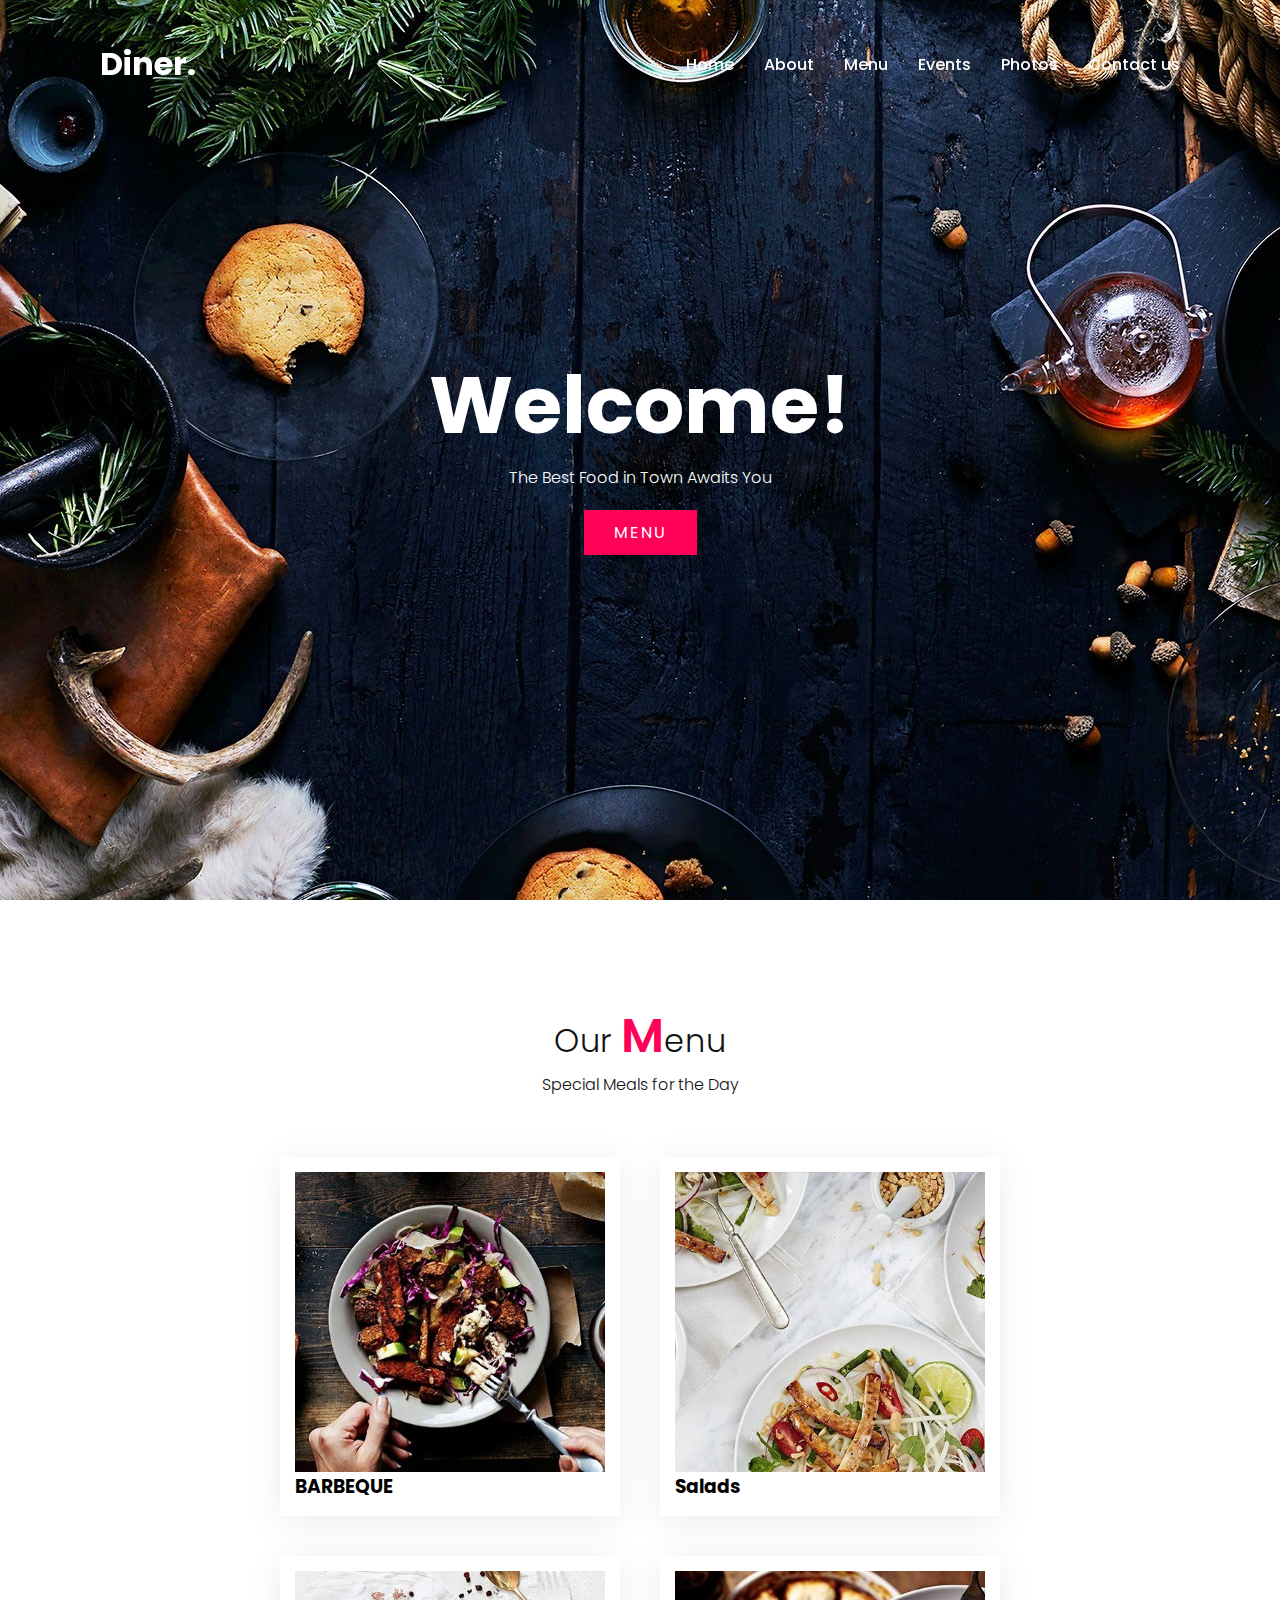
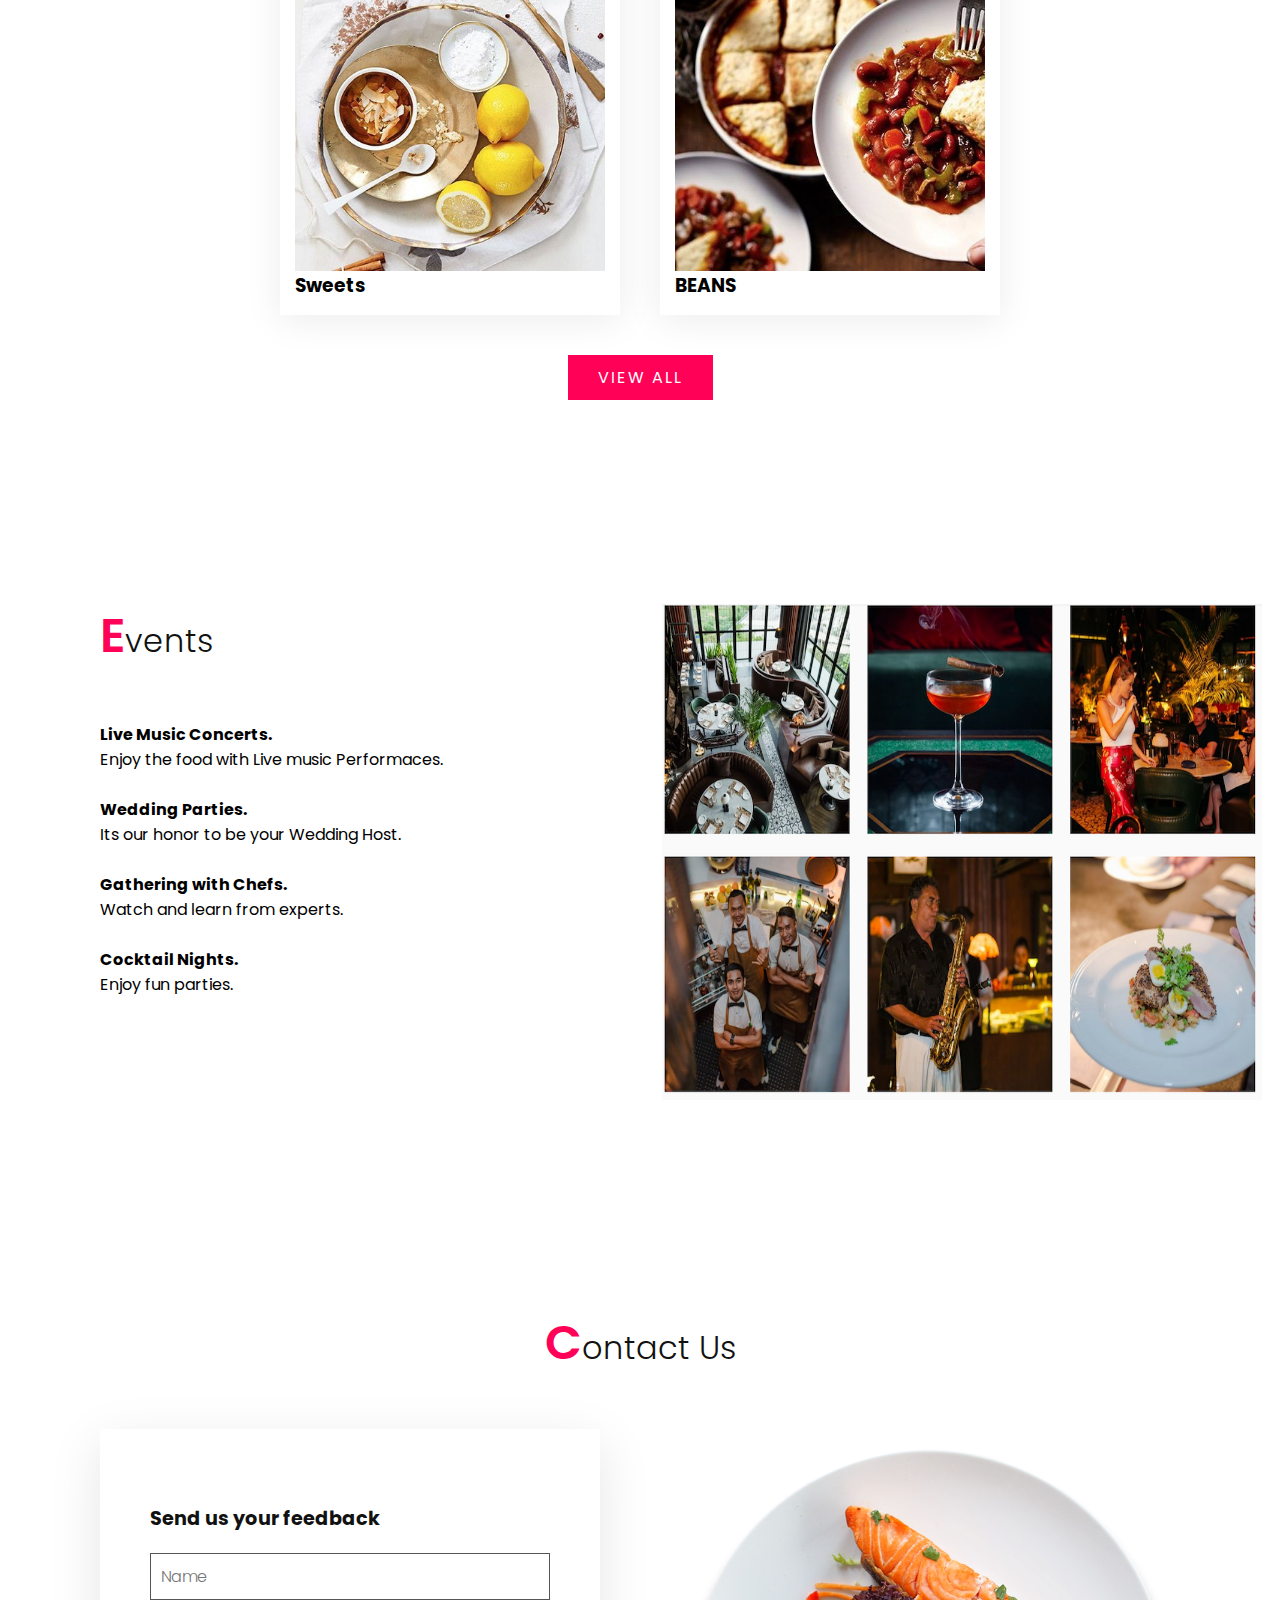
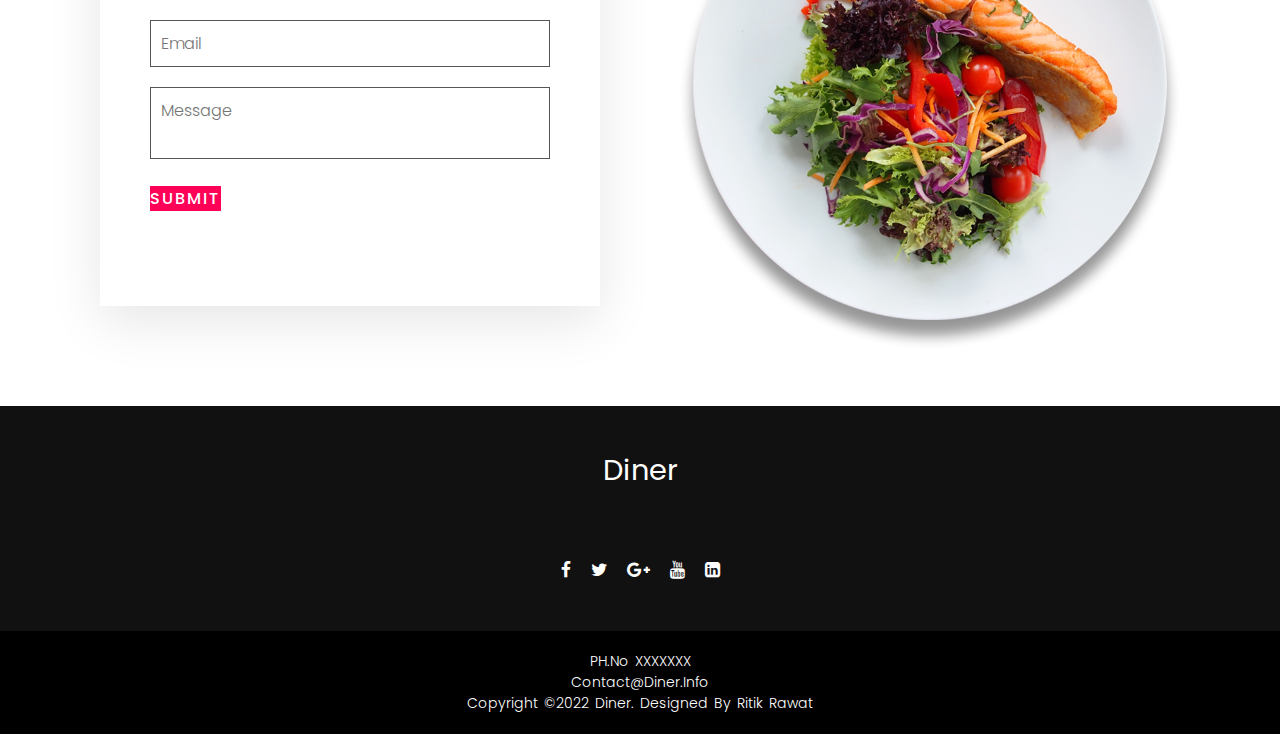
<file: index.html>
<!DOCTYPE html>
<html>
    <head>
        <link rel="stylesheet" href="style.css">
        <link rel="stylesheet" href="https://stackpath.bootstrapcdn.com/font-awesome/4.7.0/css/font-awesome.min.css">


        <title>homepage</title>


    </head>
    <body>
        <header>
            <a href="#" class="logo">Diner<span>.</span></a>
            <ul class="nav">
                <li><a href="#banner">Home</a></li>
                <li><a href="aboutus.html">About</a></li>
                <li><a href="menu.html">Menu</a></li>
                <li><a href="#events">Events</a></li>
                <li><a href="photogal.html">Photos</a></li>
                <li><a href="#contact">Contact us</a></li>
            </ul>
        </header>
        <section class="banner" id="banner">
        <div class="content">        
        <h2>Welcome!</h2>
        <p>The Best Food in Town Awaits You</p>
        <a href="menu.html" class="btn">Menu</a>
        </div> 
       </section>
       <script type="text/javascript">
       window.addEventListener("scroll",function(){
           var header = document.querySelector("header");
           header.classList.toggle("sticky",window.scrollY > 0);
       })
    
    </script>
    
       <section class="menu" id="menu"> 
           <div class="title">
               <h2 class="Ttext">Our <span>M</span>enu</h2>
               <p>Special Meals for the Day</p>
           </div>
           <div class="content">
               <div class="box">
                   <div class="imgbx">
                       <img src="img/menu-group-1.jpg">
                   </div>
                <div class="text">
                    <h3>Salads</h3>
                </div> 

               </div>
               <div class="box">
                <div class="imgbx">
                    <img src="img/menu-group-2.jpg">
                </div>
             <div class="text">
                 <h3>BARBEQUE</h3>
             </div> 

            </div>
            <div class="box">
                <div class="imgbx">
                    <img src="img/menu-group-3.jpg">
                </div>
             <div class="text">
                 <h3>BEANS</h3>
             </div> 

            </div>
            <div class="box">
                <div class="imgbx">
                    <img src="img/menu-group-4.jpg">
                </div>
             <div class="text">
                 <h3>Sweets</h3>
             </div> 

            </div>
           </div>
           <div class="title">
            <a href="menu.html" class="btn">View All</a>
        </div>
       </section>
       <section class="events" id="events">
        <div class="row">
            <div class="col50">
                <h2 class="Ttext"><span>E</span>vents</h2>
               <p> <br><br><h4>Live Music Concerts.</h4>Enjoy the food with Live music Performaces.<br><br>
                <h4>Wedding Parties.</h4>Its our honor to be your Wedding Host.<br><br>
                <h4>Gathering with Chefs.</h4>Watch and learn from experts.<br><br>
               <h4>Cocktail Nights.</h4>Enjoy fun parties.<br><br> </p>
            </div>
            <div class="col50">
                <div class="imgbx">
                    <img src = "img/events.png" width="600" height="500" >
                </div>
            </div>
        </div>
    </section>
    <section class="contact" id="contact"> 
        <div class="title">
            <h2 class="Ttext"><span>C</span>ontact Us</h2>
        </div>
        <div class ="cformimg">
        <img src="img/contact.png" height="500px" width="500px">
        </div>
        <div class="cform">
            <h3>Send us your feedback</h3>
            <div class="inputbox" id="name">
                <input type="text" placeholder="Name">
            </div>
            
            <div class="inputbox" id="email">
                <input type="email" placeholder="Email">
            </div>
            <div class="inputbox" id="message">
                <textarea placeholder="Message"></textarea>
            </div>
            <div class="inputbox" id="tnc">
                <button type="submit" placeholder="Submit" onclick="submit()">Submit</button>
            </div>
            
            
        </div>
        </section>
    <footer>
        <div class="footer-content">
            <h3>Diner</h3>
            <p>Thankyou For visiting Our Website.</p>
            <ul class="socials">
                <li><a href="#"><i class="fa fa-facebook"></i></a></li>
                <li><a href="#"><i class="fa fa-twitter"></i></a></li>
                <li><a href="#"><i class="fa fa-google-plus"></i></a></li>
                <li><a href="#"><i class="fa fa-youtube"></i></a></li>
                <li><a href="#"><i class="fa fa-linkedin-square"></i></a></li>
            </ul>
        </div>
        
        <div class="footer-bottom">
            <p>PH.No XXXXXXX</p>
            <p>contact@diner.info</p>
            <p>copyright &copy;2022 Diner. designed by Ritik Rawat</p>
        </div>
    </footer>
       
    <script src="style.js"></script>
    </body>
</html>
</file>
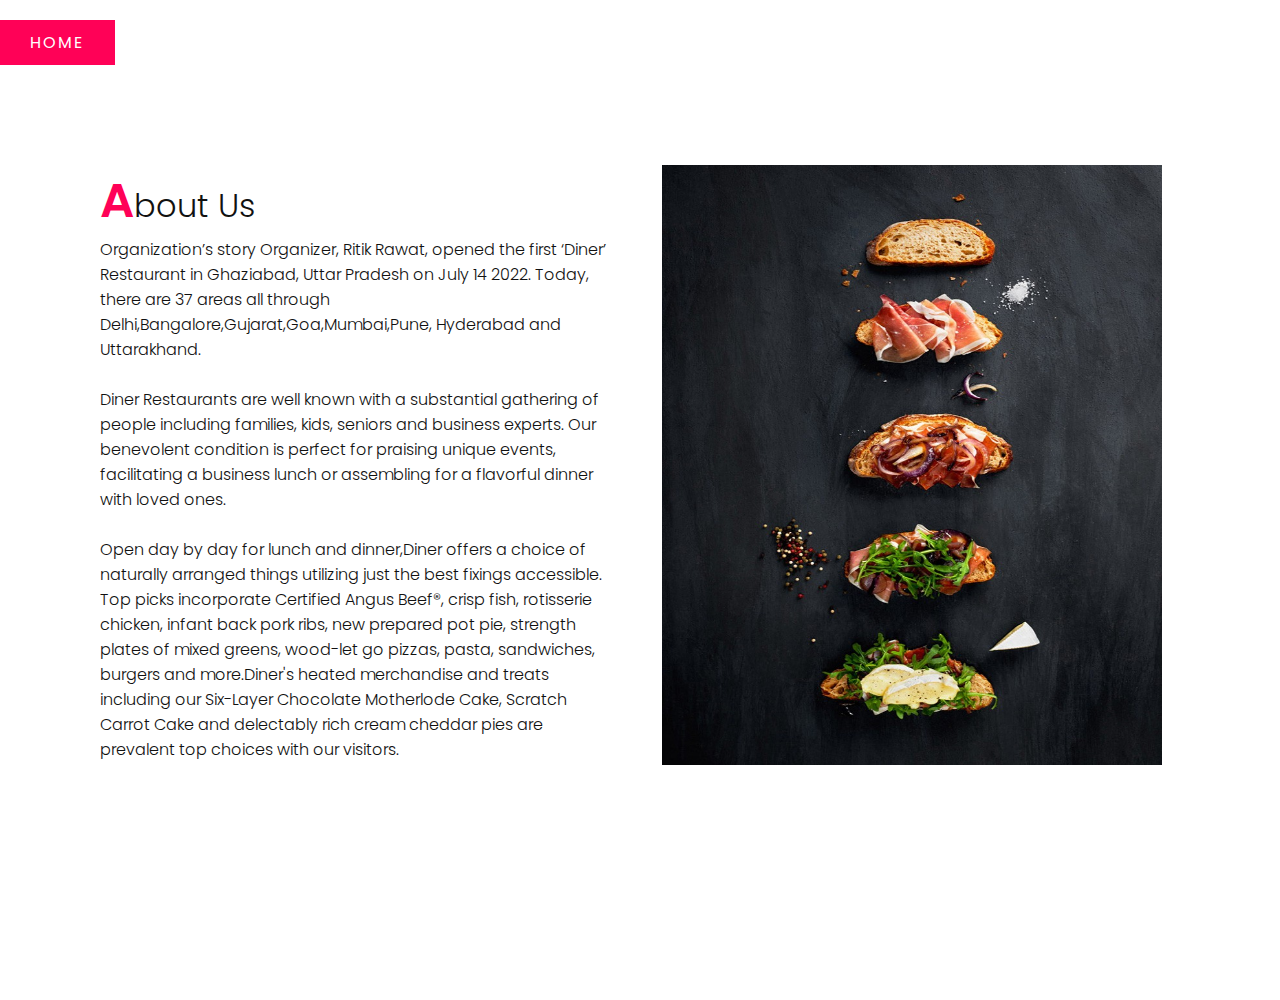
<file: aboutus.html>
<!DOCTYPE html>
<html>
    <head>
        <title>About US</title>
        <link rel="stylesheet" href="style.css">
    </head>
    <body>
        <a href="index.html" class="btn">Home</a>
        <section class="about" id="about">
            <div class="row">
                <div class="col50">
                    <h2 class="Ttext"><span>A</span>bout Us</h2>
                    <p>Organization’s story Organizer, Ritik Rawat, opened the first 
                        ‘Diner’ Restaurant in Ghaziabad, Uttar Pradesh on July 14 2022. 
                        Today, there are 37 areas all through Delhi,Bangalore,Gujarat,Goa,Mumbai,Pune,  
                        Hyderabad and Uttarakhand.<br><br> 
                        Diner Restaurants are well known with 
                        a substantial gathering of people including families, kids, seniors and business experts. 
                        Our benevolent condition is perfect for praising unique events, facilitating a business lunch or assembling for a flavorful dinner with loved ones.
                        <br><br> 
                        Open day by day for lunch and dinner,Diner offers a choice of naturally arranged things utilizing just the best fixings accessible. 
                        Top picks incorporate Certified Angus Beef®, crisp fish, rotisserie chicken, infant back pork ribs, new prepared pot pie, strength plates of mixed 
                        greens, wood-let go pizzas, pasta, sandwiches, burgers and more.Diner's heated merchandise and treats including our Six-Layer Chocolate 
                        Motherlode Cake, Scratch Carrot Cake and delectably rich cream cheddar pies are prevalent top choices with our visitors.</p>
                </div>
                <div class="col50">
                    <div class="imgbx">
                        <img src = "img/delight-group-2.jpg" width="500" height="600">
                    </div>
                </div>
            </div>
        </section>
    </body>
</html>
</file>
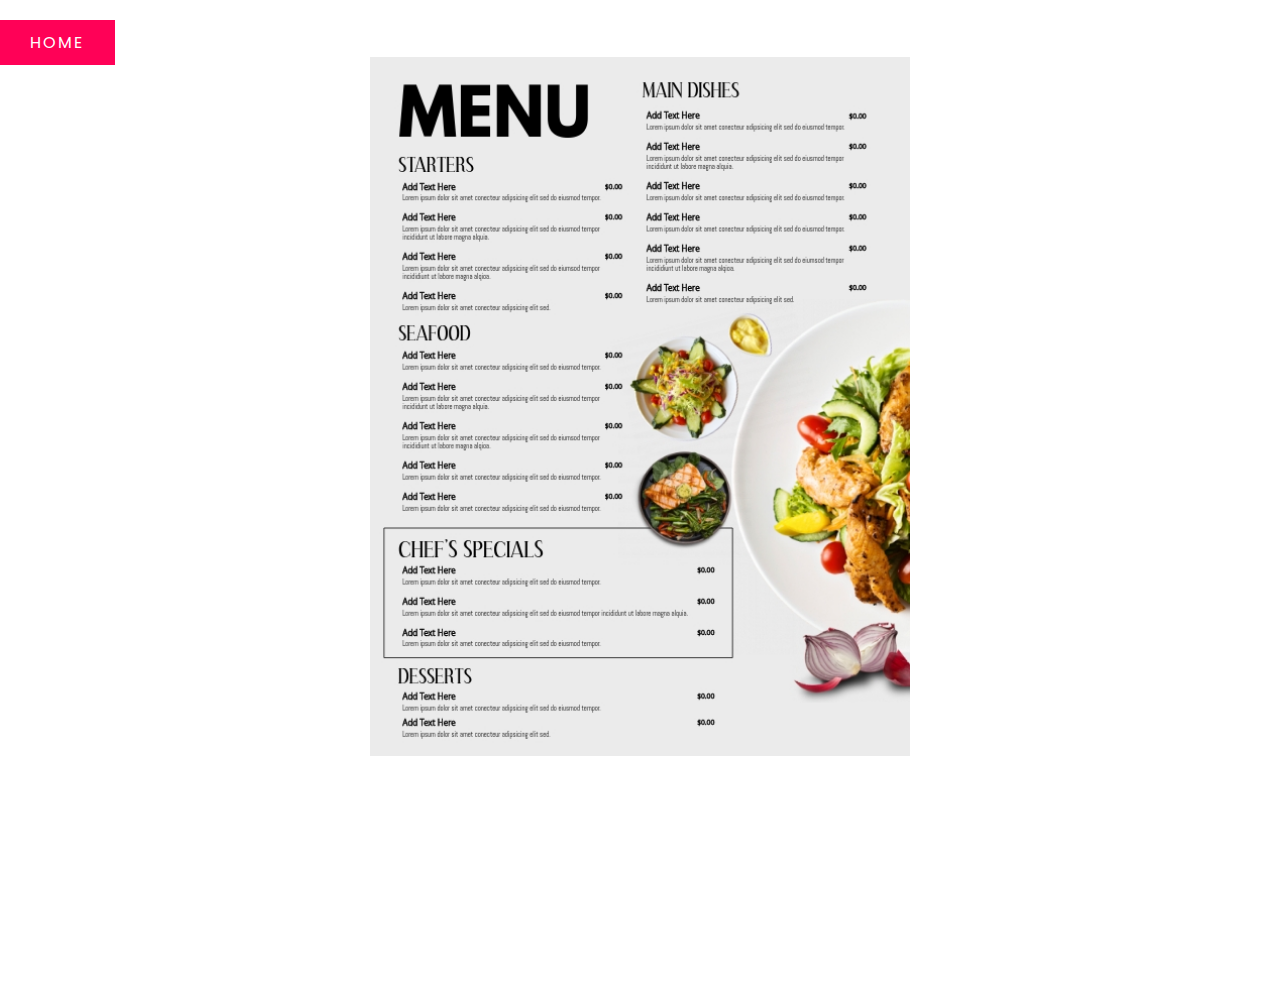
<file: menu.html>
<!DOCTYPE html>
<html>
    <head>
        <title>
            Menu
        </title>
        <link rel="stylesheet" href="style.css">
    </head>
    <body>
        <a href="index.html" class="btn">Home</a>
        <section>        
                <div class="col50">
                    <div class="imgbx">
                        <img src = "img/menu.jpeg" class="center">
                    </div>
                </div>
            </div>
        </section>
    </body>
</html>
</file>
<file: style.css>
@import url('https://fonts.googleapis.com/css?family=Poppins:200,300,400,500,600,700,800,900&display=swap');

* { 
    margin: 0;
    padding: 0;
    box-sizing: border-box;
    font-family: 'Poppins', sans-serif;
}
p {
  font-weight: 300;
  color: #111;
}
body{
  min-height: 1000px;
}

.banner {
  position: relative;
  width: 100%;
  min-height: 100vh;
  display: flex;
  justify-content: center;
  align-items: center;
  background-image: url("img/hero.jpg");
   }
.banner .content{
  max-width: 900px;
  text-align: center;

}
.banner .content h2{
  font-size: 5em;
  color: #fff;
}
.banner .content p{
  font-size: 1em;
  color: #fff;
}
.btn{
  font-size: 1em;
  color: #fff;
  background: #ff0157;
  display: inline-block;
  padding: 10px 30px;
  margin-top: 20px;
  text-transform: uppercase;
  text-decoration: none;
  letter-spacing: 2px;
  transition: 0.5s;
}
.btn :hover{
  letter-spacing: 6px;
}
header{
  position: fixed;
  top: 0;
  left: 0;
  width: 100%;
  padding: 40px 100px;
  z-index: 10000;
  display: flex;
  justify-content: space-between;
  align-items: center;
  transition: 0.5s;
}
header.sticky{
  background: #fff;
  padding: 5px 100px;
  box-shadow: 0 5px 20px rgba(0,0,0,0.05);
}
header.sticky .logo,
header.sticky ul li a{
  color: #000;

}
header .logo{
  color: #fff;
  font-weight: 700;
  font-size: 2em;
  text-decoration: none;
}
header .nav{
  position: relative;
  display: flex;
}
header .nav li{
  list-style: none;
  margin-left: 30px;
   
}
header .nav li a {
  text-decoration: none;
  color:#fff;
  font-weight: 500;
}
header .nav li a:hover{
  color: #ff0157;
}
section{
  padding: 100px;
}
.row{
  position: relative;
  width: 100%;
  display: flex;
  justify-content: space-between;
}
.row .col50{
  position: relative;
  width: 48%;
}
.Ttext{
  color:#111;
  font-size: 2em;
  font-weight: 300;

}
.Ttext span{
  color: #ff0157;
  font-size: 1.5em;
  font-weight: 600;
}
.title {
  width: 100%;
  display: flex;
  justify-content: center;
  flex-direction: column;
  align-items: center;
}
.menu .content{
  display: flex;
  justify-content: center;
  flex-direction: row-reverse;
  flex-wrap: wrap;
  margin-top: 40px;

}
.menu .content .box {
  width: 340px;
  margin: 20px;
  border: 15px solid #fff;
  box-shadow: 0 5px 35px rgba(0,0,0,0.08);
}
.menu .content .box .imgbx{
  position: relative;
  width: 100%;
  height: 300px;
}

.menu .content .box .imgbx img{
  position: absolute;
  top:0;
  left: 0;
  width: 100%;
  height: 100%;
  object-fit: cover;
}
.slider-box{
  width: 90%;
  height: 90vh;
  margin: 30px auto;
  position: relative;

}
#slider{
  width: 100%;
  display: inline-flex;
  
}
#slider img{
  width: 100%;
  height: 100vh;
}
.indicators{
   position: absolute;
   left: 50%;
   bottom: 20px;
   transform: translateX(-50%);
}
.indicators span{
display: inline-block;
width: 15px;
height: 15px;
border-radius: 50%;
background: rgba(255,255,255,0.5);
cursor: pointer;
}


.cform{
  padding: 75px 50px;
  background: #fff;
  box-shadow: 0 15px 50px rgba(0,0,0,0.1);
  max-width: 500px;
  margin-top: 50px;

}
.cformimg{
    float: right;
    margin-top: 70px;

}
.cform h3{
  color: #111;
  font-size: 1.2em;
  margin-bottom: 20px;
  font-weight: 500px;
}
.cform .inputbox{
  position: relative;
  width: 100%;
  margin-bottom: 20px;

}
.cform .inputbox input,
.cform .inputbox textarea {
width: 100%;
border: 1px solid #555;
padding: 10px;
color: #111;
outline: none;
font-size: 16px;
font-weight: 300;
resize: none;
}

.cform .inputbox button[type="submit"]{
  font-size: 1em;
  color: #fff;
  background: #ff0157;
  display: inline-block;
  text-transform: uppercase;
  text-decoration: none;
  letter-spacing: 2px;
  max-width: 100px;
  font-weight: 500;
  border: none;
  cursor: pointer;
}
footer{
  
  background: #111;
  height: auto;
  width: 100vw;
  font-family: "Open Sans";
  padding-top: 40px;
  color: #fff;
}
.footer-content{
  display: flex;
  align-items: center;
  justify-content: center;
  flex-direction: column;
  text-align: center;
}
.footer-content h3{
  font-size: 1.8rem;
  font-weight: 400;
  text-transform: capitalize;
  line-height: 3rem;
}
.footer-content p{
  max-width: 500px;
  margin: 10px auto;
  line-height: 28px;
  font-size: 14px;
}
.socials{
  list-style: none;
  display: flex;
  align-items: center;
  justify-content: center;
  margin: 1rem 0 3rem 0;
}
.socials li{
  margin: 0 10px;
}
.socials a{
  text-decoration: none;
  color: #fff;
}
.socials a i{
  font-size: 1.1rem;
  transition: color .4s ease;

}
.socials a:hover i{
  color: #ff0157;
}
.footer-bottom{
  background: #000;
  width: 100vw;
  padding: 20px 0;
  text-align: center;
}
.footer-bottom p{
  color: #fff;
  font-size: 14px;
  word-spacing: 2px;
  text-transform: capitalize;
}
.center{
  margin-top: -10%;
  display: block;
  margin-left: auto;
  margin-right: auto;
  width: 50%;
}
</file>
